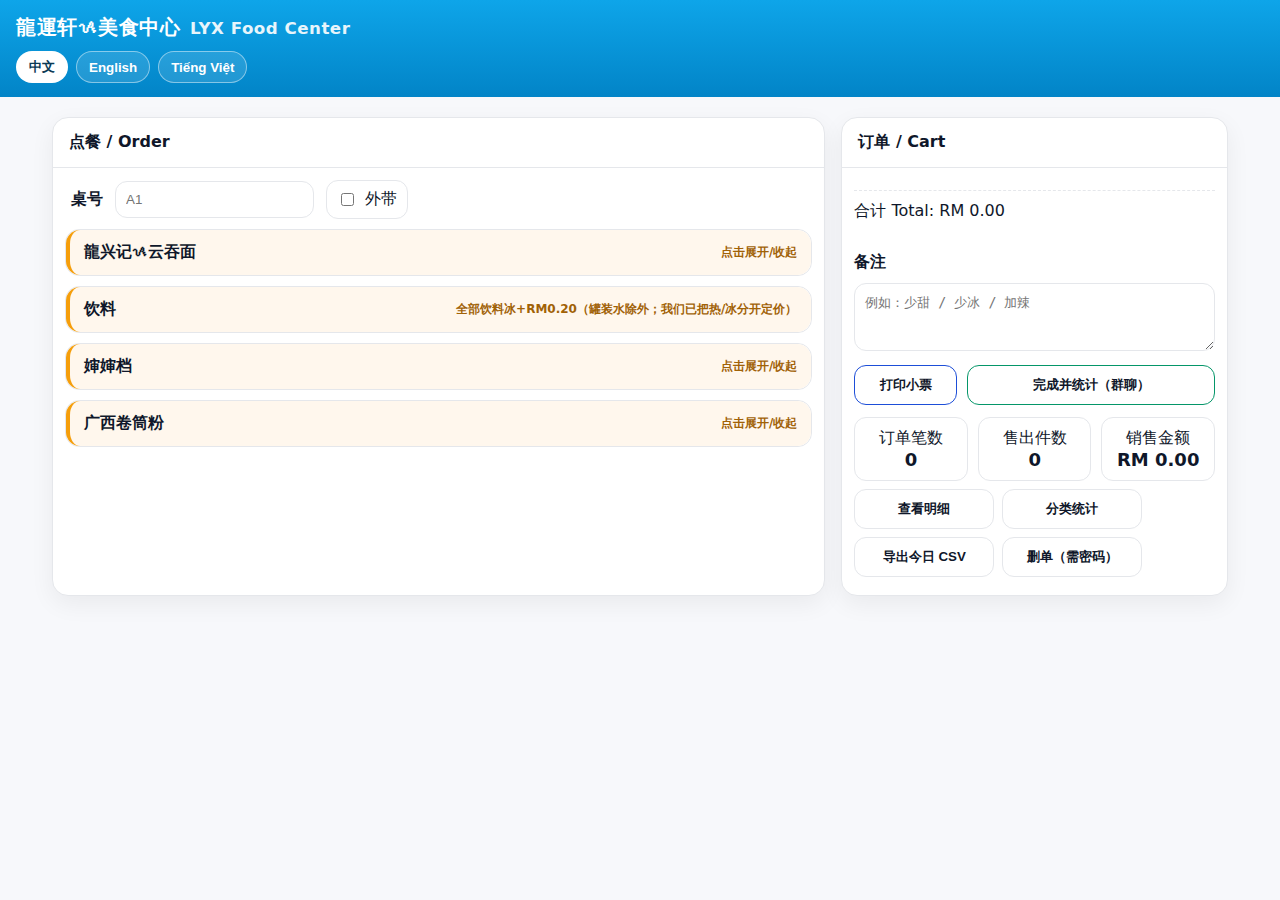
<file: index.html>
<!DOCTYPE html>
<html lang="zh" translate="no">
<head>
<meta charset="utf-8">
<meta name="viewport" content="width=device-width,initial-scale=1">
<title>龍運轩ᝰ美食中心 · LYX Food Center</title>
<meta name="color-scheme" content="light dark">
<style>
:root{
  --bg:#f7f8fb;--card:#fff;--ink:#0f172a;--mut:#6b7280;--line:#e5e7eb;
  --brand:#0ea5e9;--ok:#059669;--accent:#f59e0b; --shadow:0 8px 24px rgba(2,8,23,.06)
}
*{box-sizing:border-box;-webkit-tap-highlight-color:transparent}
html,body{margin:0;background:var(--bg);color:var(--ink);font-family:system-ui,-apple-system,Segoe UI,Roboto,Helvetica,Arial,sans-serif}
a{text-decoration:none;color:inherit}
.wrap{max-width:1200px;margin:20px auto;padding:0 12px 24px}
header{position:sticky;top:0;z-index:9;background:linear-gradient(180deg,#0ea5e9,#0284c7);color:#fff;padding:14px 16px}
h1{margin:0;font-size:20px;letter-spacing:.5px;display:flex;gap:10px;align-items:baseline}
h1 small{opacity:.9}
.lang{display:flex;gap:8px;margin-top:10px;flex-wrap:wrap}
.lang button{padding:6px 12px;border-radius:999px;border:1px solid rgba(255,255,255,.45);background:rgba(255,255,255,.12);color:#fff;cursor:pointer;font-weight:700}
.lang button.active{background:#fff;color:#0b3a55}

.grid{display:grid;grid-template-columns:2fr 1fr;gap:16px}
@media (max-width:980px){.grid{grid-template-columns:1fr}}
.panel{background:var(--card);border:1px solid var(--line);border-radius:16px;box-shadow:var(--shadow)}
.panel h3{margin:0;padding:14px 16px;border-bottom:1px solid var(--line);font-size:16px;display:flex;align-items:center;gap:8px}
.section{padding:12px 12px 18px}

.controls{display:flex;gap:12px;flex-wrap:wrap;align-items:center;margin:0 6px 10px}
.label{font-weight:700}
.input{padding:10px;border:1px solid var(--line);border-radius:12px;min-width:140px}
.switch{display:flex;gap:8px;align-items:center;border:1px solid var(--line);border-radius:12px;padding:8px 10px;background:#fff}

details{border:1px solid var(--line);border-radius:14px;margin:10px 0;background:#fff}
summary{list-style:none;cursor:pointer;padding:12px 14px;border-radius:14px;display:flex;justify-content:space-between;align-items:center;font-weight:900;background:#fff7ed;border-left:4px solid var(--accent)}
summary::marker,summary::-webkit-details-marker{display:none}
.cat-sub{color:#a16207;font-weight:600;font-size:12px}

.cards{padding:10px;display:grid;grid-template-columns:repeat(2,minmax(0,1fr));gap:10px}
@media (max-width:720px){.cards{grid-template-columns:1fr}}

.item{border:1px solid var(--line);border-radius:14px;padding:12px;background:#fff;display:flex;gap:12px;align-items:center}
.item .left{flex:1}
.title{font-weight:900}
.sub{color:var(--mut);font-size:12px;line-height:1.25}
.qty{min-width:56px;text-align:center;font-weight:900}

.btn{padding:10px 14px;border:1px solid var(--line);border-radius:12px;background:#fff;cursor:pointer;font-weight:700}
.btn.small{padding:10px 14px;font-size:18px;border-width:2px}
.btn.add{background:var(--brand);border-color:var(--brand);color:#fff}

.sticky{position:sticky;top:86px}
.sumrow{display:flex;gap:10px;margin-top:10px}
.sumrow .btn.print{flex:1;background:#1d4ed8;border-color:#1d4ed8;color:#fff}
.sumrow .btn.done{flex:3;background:var(--ok);border-color:var(--ok);color:#fff}
.note{width:100%;min-height:68px;border:1px solid var(--line);border-radius:12px;padding:10px;margin-top:10px}
.sum{border-top:1px dashed var(--line);padding-top:10px;margin-top:10px}

.kpis{display:grid;grid-template-columns:repeat(3,1fr);gap:10px;margin-top:12px}
.kpi{border:1px solid var(--line);border-radius:12px;padding:10px;background:#fff;text-align:center}
.kpi b{display:block;font-size:18px}

.tools{display:flex;gap:8px;flex-wrap:wrap;margin-top:8px}
.tag{font-size:11px;border:1px solid var(--line);color:#6b7280;padding:2px 6px;border-radius:999px}
.hidden{display:none}

/* 修复 WebView 文本反色 */
.btn{background:#fff !important;color:#0f172a !important;-webkit-text-fill-color:#0f172a !important;font-weight:700}
.tools .btn{min-width:140px;text-align:center}
body{color-scheme: light;}
</style>
</head>
<body>
<header>
  <h1><span id="title-main">龍運轩ᝰ美食中心</span> <small id="title-sub">LYX Food Center</small></h1>
  <div class="lang">
    <button id="btn-zh" class="active">中文</button>
    <button id="btn-en">English</button>
    <button id="btn-vi">Tiếng Việt</button>
  </div>
</header>

<div class="wrap grid">
  <!-- 左：菜单 -->
  <section class="panel">
    <h3 id="panel-order">点餐 / Order</h3>
    <div class="section">
      <div class="controls">
        <label class="label" id="label-table">桌号</label>
        <input id="tableNo" class="input" placeholder="A1">
        <label class="switch">
          <input type="checkbox" id="takeaway">
          <span id="takeaway-label">外带</span>
        </label>
      </div>

      <!-- 龍兴记ᝰ云吞面（默认收起） -->
      <details>
        <summary>
          <span id="sum-wonton">龍兴记ᝰ云吞面</span>
          <span class="cat-sub" id="tip-wonton">点击展开/收起</span>
        </summary>
        <div class="cards" id="cat-wonton"></div>
      </details>

      <!-- 饮料（默认收起） -->
      <details>
        <summary>
          <span id="sum-drinks">饮料</span>
          <span class="cat-sub" id="tip-drinks">全部饮料冰+RM0.20（罐装水除外；我们已把热/冰分开定价）</span>
        </summary>
        <div class="cards" id="cat-drinks"></div>
      </details>

      <!-- 婶婶档（默认收起） -->
      <details>
        <summary>
          <span id="sum-auntie">婶婶档</span>
          <span class="cat-sub" id="tip-auntie">点击展开/收起</span>
        </summary>
        <div class="cards" id="cat-auntie"></div>
      </details>

      <!-- 广西卷筒粉（默认收起） -->
      <details>
        <summary>
          <span id="sum-gx">广西卷筒粉</span>
          <span class="cat-sub" id="tip-gx">点击展开/收起</span>
        </summary>
        <div class="cards" id="cat-guangxi"></div>
      </details>
    </div>
  </section>

  <!-- 右：订单 -->
  <aside class="panel sticky">
    <h3 id="panel-cart">订单 / Cart</h3>
    <div id="cart" class="section"></div>
    <div class="section">
      <label class="label" id="note-label">备注</label>
      <textarea id="note" class="note" placeholder="例如：少甜 / 少冰 / 加辣"></textarea>
      <div class="sumrow">
        <button class="btn print" id="btn-print">打印小票</button>
        <button class="btn done" id="btn-done">完成并统计（群聊）</button>
      </div>

      <div class="kpis">
        <div class="kpi"><span id="kpi-orders-title">订单笔数</span><b id="kpi-orders">0</b></div>
        <div class="kpi"><span id="kpi-items-title">售出件数</span><b id="kpi-items">0</b></div>
        <div class="kpi"><span id="kpi-sales-title">销售金额</span><b id="kpi-sales">RM 0.00</b></div>
      </div>

      <div class="tools">
        <button class="btn" id="btn-view">查看明细</button>
        <button class="btn" id="btn-cat">分类统计</button>
        <button class="btn" id="btn-csv">导出今日 CSV</button>
        <button class="btn" id="btn-del">删单（需密码）</button>
      </div>
    </div>
  </aside>
</div>

<!-- 打印区 -->
<div id="print-area" class="hidden"></div>

<script>
/* ====== 全局报错可视化（避免白屏） ====== */
window.onerror = function(msg, src, line, col){
  alert("脚本错误：\\n" + msg + "\\n@" + (src||'inline') + ":" + line + ":" + col);
};

/* ========== I18N 多语言 ========== */
let LANG = 'zh';
const I18N = {
  ui: {
    zh:{title_main:"龍運轩ᝰ美食中心",title_sub:"LYX Food Center",order:"点餐 / Order",cart:"订单 / Cart",
      table:"桌号",takeaway:"外带",dinein:"堂食",add:"加入",
      cat_wonton:"龍兴记ᝰ云吞面",cat_wonton_tip:"点击展开/收起",
      cat_drinks:"饮料",cat_drinks_tip:"全部饮料冰+RM0.20（罐装水除外；我们已把热/冰分开定价）",
      cat_auntie:"婶婶档",cat_auntie_tip:"点击展开/收起",
      cat_gx:"广西卷筒粉",cat_gx_tip:"点击展开/收起",
      note_label:"备注",note_ph:"例如：少甜 / 少冰 / 加辣",
      print:"打印小票",done:"完成并统计（群聊）",
      k_orders:"订单笔数",k_items:"售出件数",k_sales:"销售金额",
      tool_today:"查看明细",tool_cat:"分类统计",tool_csv:"导出今日 CSV",tool_del:"删单（需密码）",
      sum_total:"合计 Total",alert_pick:"请先选择项目",alert_empty:"没有项目",
      today_none:"（今天暂无）",cat_report_title:"分类统计（累计到今天）",
      cat_name_w:"云吞面",cat_name_d:"饮料",cat_name_a:"婶婶档",cat_name_gx:"广西卷筒粉",
      time:"时间",type:"类型",
      csv_time:"时间",csv_table:"桌号",csv_type:"类型",csv_items:"项目",csv_total:"合计",csv_note:"备注"},
    en:{title_main:"LYX Food Center (龍運轩ᝰ)",title_sub:"LYX Food Center",order:"Order",cart:"Cart",
      table:"Table",takeaway:"Takeaway",dinein:"Dine-in",add:"Add",
      cat_wonton:"Wonton Noodles",cat_wonton_tip:"Tap to expand/collapse",
      cat_drinks:"Drinks",cat_drinks_tip:"Iced + RM0.20 (except canned water; hot/iced priced separately)",
      cat_auntie:"Auntie's Stall",cat_auntie_tip:"Tap to expand/collapse",
      cat_gx:"Guangxi Rolls",cat_gx_tip:"Tap to expand/collapse",
      note_label:"Note",note_ph:"e.g. less sweet / less ice / extra spicy",
      print:"Print Receipt",done:"Finish & Send (Group)",
      k_orders:"Orders",k_items:"Items",k_sales:"Sales",
      tool_today:"View Today",tool_cat:"By Category",tool_csv:"Export Today CSV",tool_del:"Delete (password)",
      sum_total:"Total",alert_pick:"Please add items first",alert_empty:"No items",
      today_none:"(No orders today)",cat_report_title:"Category Summary (today)",
      cat_name_w:"Wonton Noodles",cat_name_d:"Drinks",cat_name_a:"Auntie's Stall",cat_name_gx:"Guangxi Rolls",
      time:"Time",type:"Type",
      csv_time:"Time",csv_table:"Table",csv_type:"Type",csv_items:"Items",csv_total:"Total",csv_note:"Note"},
    vi:{title_main:"Trung tâm Ẩm thực LYX (龍運轩ᝰ)",title_sub:"LYX Food Center",order:"Gọi món",cart:"Giỏ hàng",
      table:"Bàn",takeaway:"Mang đi",dinein:"Dùng tại chỗ",add:"Thêm",
      cat_wonton:"Mì hoành thánh",cat_wonton_tip:"Nhấn để mở/đóng",
      cat_drinks:"Đồ uống",cat_drinks_tip:"Đá + RM0.20 (trừ nước lon; giá nóng/lạnh tách riêng)",
      cat_auntie:"Quầy của Cô",cat_auntie_tip:"Nhấn để mở/đóng",
      cat_gx:"Bánh cuốn Quảng Tây",cat_gx_tip:"Nhấn để mở/đóng",
      note_label:"Ghi chú",note_ph:"vd: ít ngọt / ít đá / thêm cay",
      print:"In hóa đơn",done:"Hoàn tất & gửi (nhóm)",
      k_orders:"Đơn",k_items:"Món",k_sales:"Doanh thu",
      tool_today:"Xem hôm nay",tool_cat:"Theo danh mục",tool_csv:"Xuất CSV hôm nay",tool_del:"Xóa (mật khẩu)",
      sum_total:"Tổng",alert_pick:"Hãy chọn món trước",alert_empty:"Chưa có món",
      today_none:"(Chưa có đơn hôm nay)",cat_report_title:"Tổng hợp theo danh mục (hôm nay)",
      cat_name_w:"Mì hoành thánh",cat_name_d:"Đồ uống",cat_name_a:"Quầy của Cô",cat_name_gx:"Bánh cuốn Quảng Tây",
      time:"Thời gian",type:"Loại",
      csv_time:"Thời gian",csv_table:"Bàn",csv_type:"Loại",csv_items:"Món",csv_total:"Tổng",csv_note:"Ghi chú"}
  },
  // 菜名翻译（未列出的用中文名）
  items:{
    /* 1) WONTON */
    w_small:{en:"Wonton Noodles (S)",vi:"Mì hoành thánh (Nhỏ)"},
    w_mid:{en:"Wonton Noodles (M)",vi:"Mì hoành thánh (Vừa)"},
    w_big:{en:"Wonton Noodles (L)",vi:"Mì hoành thánh (Lớn)"},
    w_wantan_dry:{en:"Wontons (Dry, per portion)",vi:"Hoành thánh khô (1 phần)"},
    w_wantan_soup:{en:"Wontons (Soup, per portion)",vi:"Hoành thánh nước (1 phần)"},
    w_add3:{en:"Add-on: 3 Wontons",vi:"Thêm: 3 hoành thánh"},
    /* 2) DRINKS */
    d_coffee_hot:{en:"Coffee (Hot)",vi:"Cà phê (Nóng)"},
    d_coffee_ice:{en:"Coffee (Iced)",vi:"Cà phê (Đá)"},
    d_coffeeC_hot:{en:"Coffee C (Hot)",vi:"Cà phê C (Nóng)"},
    d_coffeeC_ice:{en:"Coffee C (Iced)",vi:"Cà phê C (Đá)"},
    d_coffeeO_hot:{en:"Coffee O (Hot)",vi:"Cà phê O (Nóng)"},
    d_coffeeO_ice:{en:"Coffee O (Iced)",vi:"Cà phê O (Đá)"},
    d_milktea_hot:{en:"Milk Tea (Hot)",vi:"Trà sữa (Nóng)"},
    d_milktea_ice:{en:"Milk Tea (Iced)",vi:"Trà sữa (Đá)"},
    d_milkteaC_hot:{en:"Milk Tea C (Hot)",vi:"Trà sữa C (Nóng)"},
    d_milkteaC_ice:{en:"Milk Tea C (Iced)",vi:"Trà sữa C (Đá)"},
    d_milkteaSC_hot:{en:"Salty Milk Tea C (Hot)",vi:"Trà sữa mặn C (Nóng)"},
    d_milkteaSC_ice:{en:"Salty Milk Tea C (Iced)",vi:"Trà sữa mặn C (Đá)"},
    d_milo_hot:{en:"Milo (Hot)",vi:"Milo (Nóng)"},
    d_milo_ice:{en:"Milo (Iced)",vi:"Milo (Đá)"},
    d_miloC_hot:{en:"Milo C (Hot)",vi:"Milo C (Nóng)"},
    d_miloC_ice:{en:"Milo C (Iced)",vi:"Milo C (Đá)"},
    d_miloO_hot:{en:"Milo O (Hot)",vi:"Milo O (Nóng)"},
    d_miloO_ice:{en:"Milo O (Iced)",vi:"Milo O (Đá)"},
    d_canned:{en:"Canned Water",vi:"Nước lon"},
    /* 3) Auntie 主食 + 加料 */
    a_bitter_rice_noodle:{en:"Bitter Gourd Bee Hoon",vi:"Bún khổ qua"},
    a_nasi_ayam:{en:"Nasi Lemak (Chicken)",vi:"Nasi Lemak (gà)"},
    a_nasi_egg:{en:"Nasi Lemak (Egg only)",vi:"Nasi Lemak (trứng)"},
    a_pan_mee:{en:"Pan Mee",vi:"Mì Pan Mee"},
    a_braised_rice:{en:"Braised Rice",vi:"Cơm kho"},
    a_congee_pork:{en:"Fish Congee (Pork)",vi:"Cháo cá (heo)"},
    a_congee_chicken:{en:"Fish Congee (Chicken)",vi:"Cháo cá (gà)"},
    a_mianxian:{en:"Mee Sua",vi:"Mì sợi Mee Sua"},
    a_lu_rou_fan:{en:"Lu Rou Fan",vi:"Cơm thịt kho"},
    a_kuey_teow_soup:{en:"Kuey Teow Soup",vi:"Hủ tiếu nước"},
    a_add_century_egg:{en:"Add-on: Century Egg",vi:"Thêm: trứng bách thảo"},
    a_add_pickled_cucumber:{en:"Pickled Cucumber (add-on)",vi:"Dưa leo chua (thêm)"},
    a_add_pickled_okra:{en:"Pickled Okra (add-on)",vi:"Đậu bắp chua (thêm)"},
    a_add_pickled_bitter:{en:"Pickled Bitter Gourd (add-on)",vi:"Khổ qua chua (thêm)"},
    a_add_pickled_tofu:{en:"Pickled Tofu (add-on)",vi:"Đậu phụ chua (thêm)"},
    a_add_wing:{en:"Fried Chicken Wing",vi:"Cánh gà chiên"},
    a_add_fried_egg:{en:"Fried Egg",vi:"Trứng ốp la"},
    /* 4) Guangxi */
    gx_su:{en:"Plain Rice Roll (kosong)",vi:"Bánh cuốn trơn (kosong)"},
    gx_veg:{en:"Veg Rice Roll",vi:"Bánh cuốn rau"},
    gx_meatveg:{en:"Meat + Veg Rice Roll",vi:"Bánh cuốn thịt + rau"},
    gx_meat:{en:"Meat Rice Roll",vi:"Bánh cuốn thịt"},
    gx_full:{en:"Combo Rice Roll",vi:"Bánh cuốn thập cẩm"},
    gx_spring:{en:"Spring Roll",vi:"Chả giò"},
    gx_taro:{en:"Taro Cake",vi:"Bánh khoai môn"}
  }
};
function t(k){return I18N.ui[LANG][k]||k;}
function tItemName(id,fallback){return I18N.items[id]?.[LANG]||fallback;}

/* ========= 菜单数据 ========= */
const WONTON=[
  {id:"w_small", name:"云吞面（小）", price:6.50},
  {id:"w_mid",   name:"云吞面（中）", price:7.50},
  {id:"w_big",   name:"云吞面（大）", price:8.50},
  {id:"w_wantan_dry",  name:"云吞 干捞（一份）", price:5.00},
  {id:"w_wantan_soup", name:"云吞 汤（一份）",   price:5.00},
  {id:"w_add3",        name:"加料：云吞 ×3",     price:1.00},
];
const DRINKS=[
  {id:"d_coffee_hot",   name:"咖啡（热）",   price:2.30},
  {id:"d_coffee_ice",   name:"咖啡（冰）",   price:2.50},
  {id:"d_coffeeC_hot",  name:"咖啡C（热）",  price:2.50},
  {id:"d_coffeeC_ice",  name:"咖啡C（冰）",  price:2.70},
  {id:"d_coffeeO_hot",  name:"咖啡O（热）",  price:2.00},
  {id:"d_coffeeO_ice",  name:"咖啡O（冰）",  price:2.20},
  {id:"d_milktea_hot",  name:"奶茶（热）",   price:2.30},
  {id:"d_milktea_ice",  name:"奶茶（冰）",   price:2.50},
  {id:"d_milkteaC_hot", name:"奶茶C（热）",  price:2.50},
  {id:"d_milkteaC_ice", name:"奶茶C（冰）",  price:2.70},
  {id:"d_milkteaSC_hot",name:"奶茶咸C（热）",price:2.50},
  {id:"d_milkteaSC_ice",name:"奶茶咸C（冰）",price:2.70},
  {id:"d_milo_hot",     name:"Milo（热）",   price:2.60},
  {id:"d_milo_ice",     name:"Milo（冰）",   price:2.80},
  {id:"d_miloC_hot",    name:"Milo C（热）", price:2.80},
  {id:"d_miloC_ice",    name:"Milo C（冰）", price:3.00},
  {id:"d_miloO_hot",    name:"Milo O（热）", price:2.60},
  {id:"d_miloO_ice",    name:"Milo O（冰）", price:2.80},
  {id:"d_canned",       name:"罐装水",       price:3.00},
];
const AUNTIE=[
  {id:"a_bitter_rice_noodle", name:"苦瓜米粉",           price:6.00},
  {id:"a_nasi_ayam",          name:"Nasi Lemak（有鸡肉）", price:6.00},
  {id:"a_nasi_egg",           name:"Nasi Lemak（只有鸡蛋）", price:3.00},
  {id:"a_pan_mee",            name:"面粉糕",             price:6.00},
  {id:"a_braised_rice",       name:"红烧饭",             price:6.00},
  {id:"a_congee_pork",        name:"鱼粥（猪肉）",        price:6.00},
  {id:"a_congee_chicken",     name:"鱼粥（鸡肉）",        price:6.00},
  {id:"a_mianxian",           name:"面线",               price:6.00},
  {id:"a_lu_rou_fan",         name:"卤肉饭",             price:6.00},
  {id:"a_kuey_teow_soup",     name:"果条汤",             price:6.00},
  // 加料
  {id:"a_add_century_egg",       name:"加皮蛋",     price:1.00},
  {id:"a_add_pickled_cucumber",  name:"酸笋瓜",     price:1.50},
  {id:"a_add_pickled_okra",      name:"酸羊角豆",   price:1.50},
  {id:"a_add_pickled_bitter",    name:"酸苦瓜",     price:1.50},
  {id:"a_add_pickled_tofu",      name:"酸豆腐",     price:1.50},
  {id:"a_add_wing",              name:"炸鸡翅膀",   price:3.00},
  {id:"a_add_fried_egg",         name:"煎鸡蛋",     price:1.00},
];
const GUANGXI=[
  {id:"gx_su",      name:"素粉(kosong)",   price:1.00},
  {id:"gx_veg",     name:"蔬菜卷筒粉",     price:2.00},
  {id:"gx_meatveg", name:"菜加肉卷筒粉",   price:3.00},
  {id:"gx_meat",    name:"肉卷筒粉",       price:3.00},
  {id:"gx_full",    name:"全家福卷筒粉",   price:4.00},
  {id:"gx_spring",  name:"春卷",           price:1.00},
  {id:"gx_taro",    name:"芋头米糕",       price:1.00},
];
const ALL=[...WONTON,...DRINKS,...AUNTIE,...GUANGXI];

/* ========= 渲染 ========= */
const cart={}; // {id: qty}
function itemCard(it){
  const displayName=tItemName(it.id,it.name);
  return `
  <div class="item">
    <div class="left">
      <div class="title">${displayName}</div>
      <div class="sub">RM ${it.price.toFixed(2)}</div>
    </div>
    <div>
      <button class="btn small" onclick="dec('${it.id}')">-</button>
      <div id="qty-${it.id}" class="qty">${cart[it.id]||0}</div>
      <button class="btn small" onclick="inc('${it.id}')">+</button>
      <div style="height:6px"></div>
      <button class="btn add" onclick="inc('${it.id}')">${t('add')}</button>
    </div>
  </div>`;
}
function renderCategory(elId,list){
  const el=document.getElementById(elId);
  if(!el){ alert('缺少容器：'+elId); return; }
  el.innerHTML=list.map(itemCard).join("");
}
function renderAll(){
  // 文案
  document.getElementById('title-main').textContent=t('title_main');
  document.getElementById('title-sub').textContent=t('title_sub');
  document.getElementById('panel-order').textContent=t('order');
  document.getElementById('panel-cart').textContent=t('cart');
  document.getElementById('label-table').textContent=t('table');
  document.getElementById('takeaway-label').textContent=t('takeaway');
  document.getElementById('note-label').textContent=t('note_label');
  document.getElementById('btn-print').textContent=t('print');
  document.getElementById('btn-done').textContent=t('done');
  document.getElementById('kpi-orders-title').textContent=t('k_orders');
  document.getElementById('kpi-items-title').textContent=t('k_items');
  document.getElementById('kpi-sales-title').textContent=t('k_sales');
  document.getElementById('btn-view').textContent=t('tool_today');
  document.getElementById('btn-cat').textContent=t('tool_cat');
  document.getElementById('btn-csv').textContent=t('tool_csv');
  document.getElementById('btn-del').textContent=t('tool_del');
  document.getElementById('note').placeholder=t('note_ph');

  // 分类标题
  document.getElementById('sum-wonton').textContent=t('cat_wonton');
  document.getElementById('tip-wonton').textContent=t('cat_wonton_tip');
  document.getElementById('sum-drinks').textContent=t('cat_drinks');
  document.getElementById('tip-drinks').textContent=t('cat_drinks_tip');
  document.getElementById('sum-auntie').textContent=t('cat_auntie');
  document.getElementById('tip-auntie').textContent=t('cat_auntie_tip');
  document.getElementById('sum-gx').textContent=t('cat_gx');
  document.getElementById('tip-gx').textContent=t('cat_gx_tip');

  // 菜单卡片
  renderCategory("cat-wonton", WONTON);
  renderCategory("cat-drinks", DRINKS);
  renderCategory("cat-auntie", AUNTIE);
  renderCategory("cat-guangxi", GUANGXI);

  renderCart();
  showKpis();
}

/* ========= 购物车 & 价格 ========= */
function inc(id){ cart[id]=(cart[id]||0)+1; renderCart(); syncQty(id); }
function dec(id){ if(!cart[id]) return; cart[id]--; if(cart[id]<=0) delete cart[id]; renderCart(); syncQty(id); }
function syncQty(id){ const q=document.getElementById("qty-"+id); if(q) q.textContent=cart[id]||0; }
function priceOf(id){ const it=ALL.find(x=>x.id===id); return it?it.price:0; }
function nameOf(id){ const it=ALL.find(x=>x.id===id); if(!it) return id; return tItemName(id, it.name); }
function renderCart(){
  const el=document.getElementById("cart");
  let subtotal=0, html="";
  Object.keys(cart).forEach(id=>{
    const qty=cart[id]; const line=priceOf(id)*qty; subtotal+=line;
    html+=`<div>${nameOf(id)} × ${qty} = RM ${line.toFixed(2)}</div>`;
  });
  el.innerHTML = html + `<div class="sum">${t('sum_total')}: RM ${subtotal.toFixed(2)}</div>`;
}

/* ========= 本地统计 ========= */
function todayKey(){
  const d=new Date();
  const yyyy=d.getFullYear(), mm=String(d.getMonth()+1).padStart(2,'0'), dd=String(d.getDate()).padStart(2,'0');
  return "lyx_stats_"+`${yyyy}-${mm}-${dd}`;
}
function loadStats(){
  const raw = localStorage.getItem(todayKey());
  return raw ? JSON.parse(raw) : {orders:0, items:0, sales:0, list:[], cats:{}};
}
function saveStats(st){ localStorage.setItem(todayKey(), JSON.stringify(st)); showKpis(); }
function showKpis(){
  const s=loadStats();
  document.getElementById('kpi-orders').textContent=s.orders;
  document.getElementById('kpi-items').textContent=s.items;
  document.getElementById('kpi-sales').textContent="RM "+(s.sales||0).toFixed(2);
}

/* ========= 完成并统计 → WhatsApp ========= */
function finishAndSend(){
  if(Object.keys(cart).length===0){ alert(t('alert_pick')); return; }

  const table = document.getElementById('tableNo').value || "-";
  const type  = document.getElementById('takeaway').checked ? t('takeaway') : t('dinein');
  const note  = (document.getElementById('note').value||"").trim();

  // 计算本单
  let subtotal=0, itemsCount=0, lines=[], itemsArr=[];
  Object.keys(cart).forEach(id=>{
    const qty=cart[id]; itemsCount+=qty;
    const lineAmt = priceOf(id)*qty; subtotal+=lineAmt;
    lines.push(`- ${nameOf(id)} × ${qty} = RM ${lineAmt.toFixed(2)}`);
    itemsArr.push({id, qty, amount:+lineAmt.toFixed(2)});
  });

  // 写统计（总体+分类）
  const st=loadStats();
  st.orders += 1; st.items += itemsCount; st.sales = +(st.sales + subtotal).toFixed(2);
  const catMap={
    [I18N.ui.zh.cat_name_w]:WONTON.map(x=>x.id),
    [I18N.ui.zh.cat_name_d]:DRINKS.map(x=>x.id),
    [I18N.ui.zh.cat_name_a]:AUNTIE.map(x=>x.id),
    [I18N.ui.zh.cat_name_gx]:GUANGXI.map(x=>x.id),
  };
  st.cats = st.cats || {};
  Object.entries(catMap).forEach(([cat,ids])=>{
    let c=0,s=0; ids.forEach(id=>{ if(cart[id]){ c+=cart[id]; s+=cart[id]*priceOf(id);} });
    if(!st.cats[cat]) st.cats[cat]={count:0,amount:0};
    st.cats[cat].count += c; st.cats[cat].amount = +(st.cats[cat].amount + s).toFixed(2);
  });
  st.list.push({time:new Date().toLocaleString(), table, type, lines, items_struct:itemsArr, total:subtotal, note});
  saveStats(st);

  // 组合消息
  const NL = "\n";
  const msg = [
    `${t('title_main')} 订单`,
    `${t('table')}: ${table}`,
    `${t('type')}: ${type}`, "",
    LANG==='en'?"Items:":"明细:"
  ].concat(lines).concat(["",`${t('sum_total')}: RM ${subtotal.toFixed(2)}`, note?(t('note_label')+": "+note):""]).join(NL);

  // 打开 WhatsApp（外链 & 兜底 Scheme）
  const url = "https://wa.me/?text=" + encodeURIComponent(msg);
  let opened=false;
  try{ window.open(url,'_blank'); opened=true; }catch(e){}
  if(!opened){ location.href=url; }
  setTimeout(()=>{ try{ location.href = "whatsapp://send?text=" + encodeURIComponent(msg); }catch(e){} },600);

  // 清空购物车
  for(const k in cart) delete cart[k];
  renderCart(); showKpis();
}

/* ========= 打印小票 ========= */
function printReceipt(){
  if(Object.keys(cart).length===0){ alert(t('alert_empty')); return; }
  const area=document.getElementById('print-area'); area.classList.remove('hidden');
  const table=document.getElementById('tableNo').value||'-';
  const type=document.getElementById('takeaway').checked?t('takeaway'):t('dinein');
  let subtotal=0, body='';
  Object.keys(cart).forEach(id=>{
    const qty=cart[id], line=priceOf(id)*qty; subtotal+=line;
    body+=`<div>${nameOf(id)} × ${qty}<span style="float:right">RM ${line.toFixed(2)}</span></div>`;
  });
  area.innerHTML=`
  <div style="max-width:340px;margin:0 auto;font-size:13px;line-height:1.35">
    <div style="text-align:center;font-weight:900">${t('title_main')}<br><small>${t('title_sub')}</small></div>
    <div>${t('time')}: ${new Date().toLocaleString()}</div>
    <div>${t('table')}: ${table}</div>
    <div>${t('type')}: ${type}</div>
    <hr>${body}<hr>
    <div style="font-weight:900">${t('sum_total')}: RM ${subtotal.toFixed(2)}</div>
  </div>`;
  window.print(); area.classList.add('hidden');
}

/* ========= 查看 / 导出 / 删除 ========= */
function viewToday(){
  const st=loadStats();
  const toLines = (r)=>{
    if (Array.isArray(r.items_struct) && r.items_struct.length){
      return r.items_struct.map(it=>`- ${nameOf(it.id)} × ${it.qty} = RM ${(+it.amount).toFixed(2)}`);
    }
    return (r.lines||[]);
  };
  const lines=(st.list||[]).map((r,i)=>{
    const rebuilt = toLines(r);
    return `${i+1}. [${r.time}] ${r.table}/${r.type}\n   ${rebuilt.join("\n   ")}\n   ${I18N.ui.en.sum_total}: RM ${(+r.total).toFixed(2)}${r.note?("\n   "+t('note_label')+": "+r.note):""}`;
  }).join("\n\n");
  alert((lines||t('today_none')) + `\n\n${t('k_orders')}: ${st.orders} | ${t('k_items')}: ${st.items} | ${t('k_sales')}: RM ${st.sales.toFixed(2)}`);
}
function viewByCategory(){
  const st=loadStats(); const c=st.cats||{};
  const w = I18N.ui.zh.cat_name_w, d = I18N.ui.zh.cat_name_d, a = I18N.ui.zh.cat_name_a, gx = I18N.ui.zh.cat_name_gx;
  const mapName = {[w]: I18N.ui[LANG].cat_name_w,[d]: I18N.ui[LANG].cat_name_d,[a]: I18N.ui[LANG].cat_name_a,[gx]: I18N.ui[LANG].cat_name_gx};
  const msg = [
    I18N.ui[LANG].cat_report_title,
    `${mapName[w]}：${(c[w]?.count||0)}  / RM ${(c[w]?.amount||0).toFixed(2)}`,
    `${mapName[d]}：${(c[d]?.count||0)}  / RM ${(c[d]?.amount||0).toFixed(2)}`,
    `${mapName[a]}：${(c[a]?.count||0)}  / RM ${(c[a]?.amount||0).toFixed(2)}`,
    `${mapName[gx]}：${(c[gx]?.count||0)} / RM ${(c[gx]?.amount||0).toFixed(2)}`
  ].join("\n");
  alert(msg);
}
function exportCSV(){
  const k=todayKey(), st=JSON.parse(localStorage.getItem(k)||"{}");
  const headers=[t('csv_time'),t('csv_table'),t('csv_type'),t('csv_items'),t('csv_total'),t('csv_note')];
  const rows=[headers.join(",")];
  (st.list||[]).forEach(r=>{
    let itemsStr="";
    if(Array.isArray(r.items_struct)&&r.items_struct.length){
      itemsStr=r.items_struct.map(it=>`${nameOf(it.id)} × ${it.qty} = RM ${(+it.amount).toFixed(2)}`).join(" | ");
    }else{
      itemsStr=(r.lines||[]).join(" | ");
    }
    rows.push([r.time,r.table,r.type,itemsStr.replace(/,/g," "),"RM "+(+r.total).toFixed(2),(r.note||"").replace(/,/g," ")].join(","));
  });
  const blob=new Blob([rows.join("\n")],{type:"text/csv;charset=utf-8"});
  const a=document.createElement('a'); a.href=URL.createObjectURL(blob);
  a.download=`lyx_today_${todayKey().slice(-10)}.csv`; a.click();
}
const DELETE_PWD="Lyx115599$";
function deleteWithPwd(){
  const p=prompt("输入密码以清空今天统计");
  if(p!==DELETE_PWD){ alert("密码错误"); return; }
  localStorage.removeItem(todayKey());
  showKpis(); alert("已清空今天统计");
}

/* ========= 语言按钮 / 事件绑定（稳固） ========= */
function setLang(next){
  LANG = next;
  document.getElementById('btn-zh').classList.toggle('active', next==='zh');
  document.getElementById('btn-en').classList.toggle('active', next==='en');
  document.getElementById('btn-vi').classList.toggle('active', next==='vi');
  renderAll();
}
function bindButtonsSafely(){
  const bind=(id,fn)=>{
    const el=document.getElementById(id); if(!el) return;
    const fresh=el.cloneNode(true); el.parentNode.replaceChild(fresh,el);
    fresh.id=id; fresh.addEventListener('click',fn);
  };
  bind('btn-print', printReceipt);
  bind('btn-done',  finishAndSend);
  bind('btn-view',  viewToday);
  bind('btn-cat',   viewByCategory);
  bind('btn-csv',   exportCSV);
  bind('btn-del',   deleteWithPwd);
  document.getElementById('btn-zh').onclick=()=>setLang('zh');
  document.getElementById('btn-en').onclick=()=>setLang('en');
  document.getElementById('btn-vi').onclick=()=>setLang('vi');
}
document.addEventListener("DOMContentLoaded", ()=>{ renderAll(); bindButtonsSafely(); });
</script>
</body>
</html>
</file>
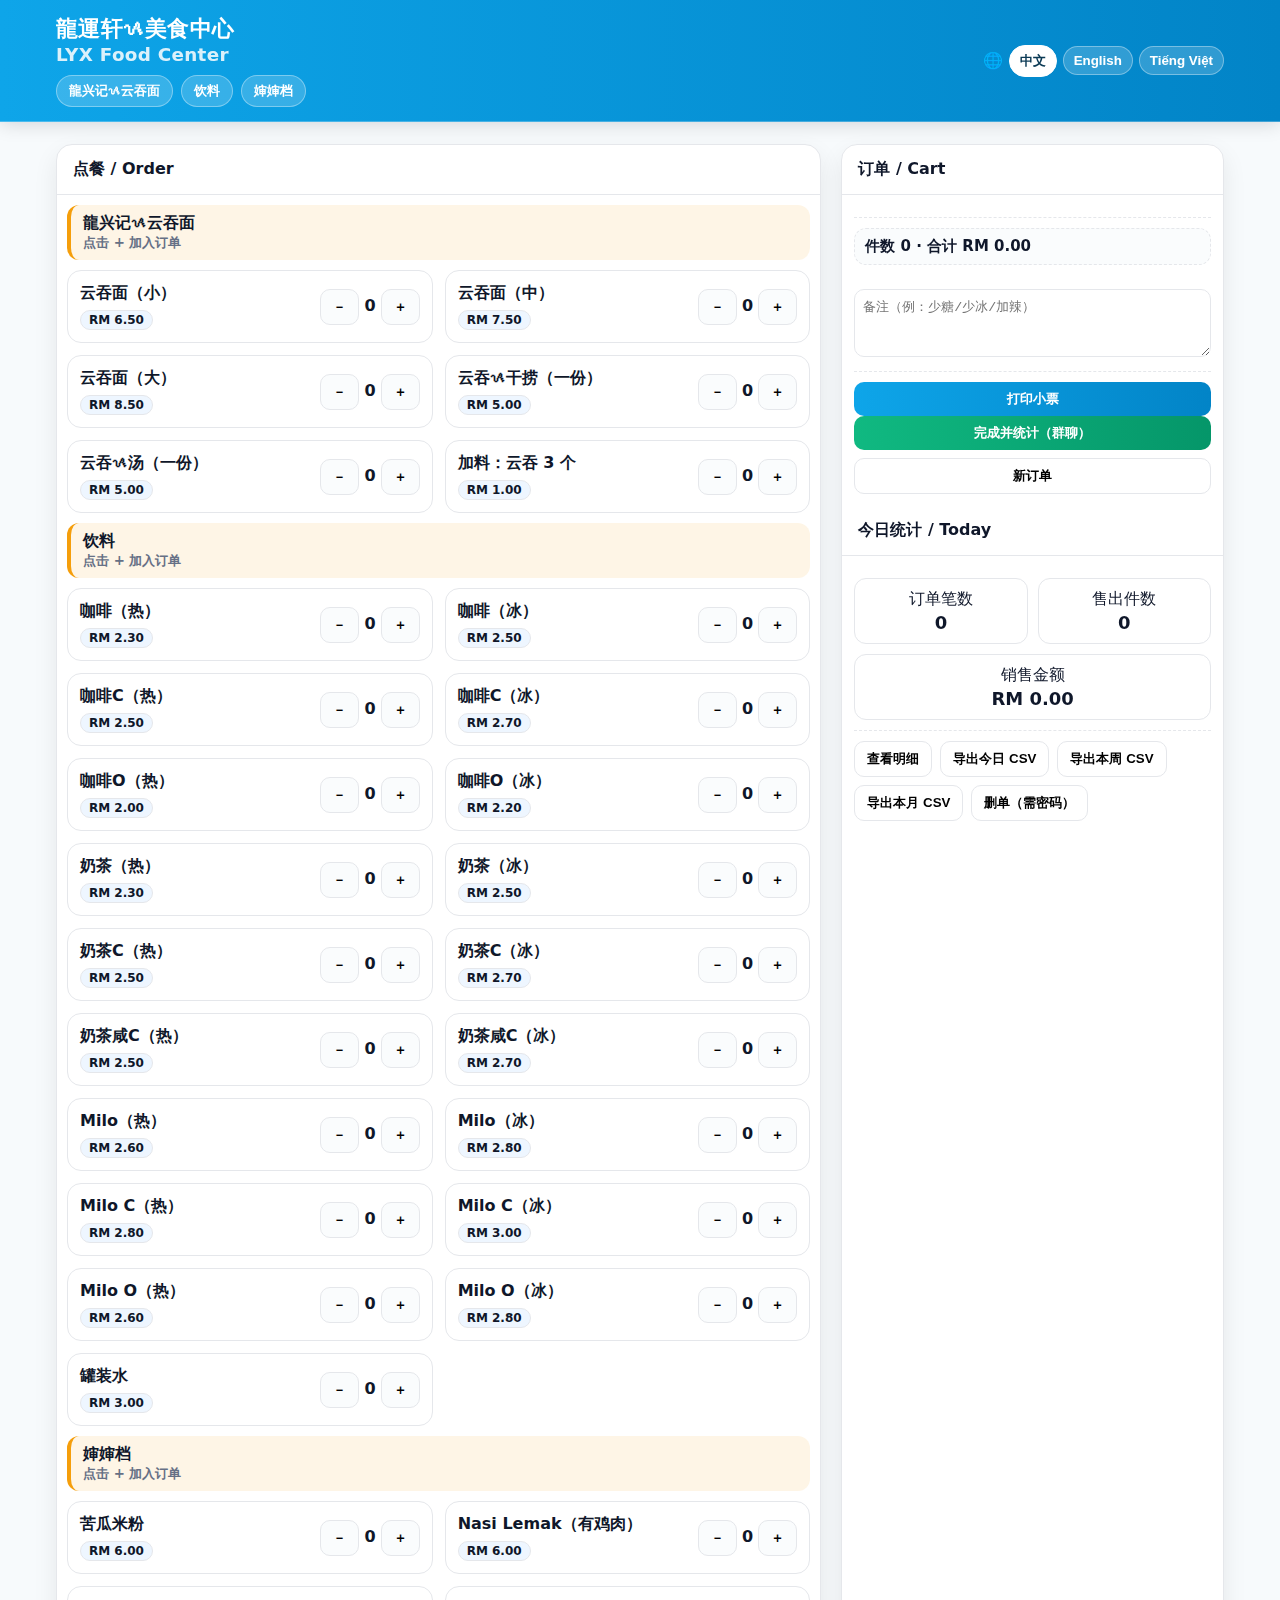
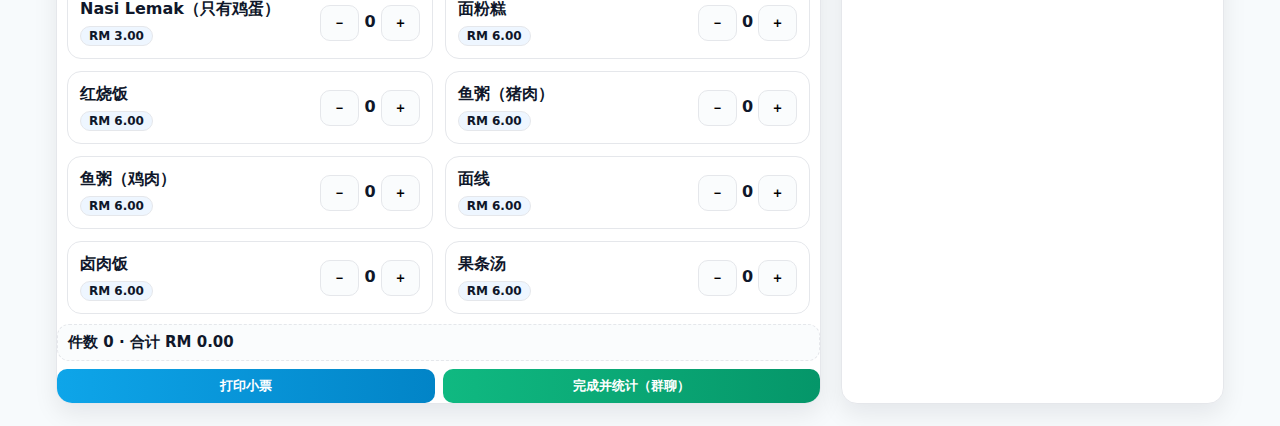
<file: LYX.html>
<!DOCTYPE html><html lang="zh" translate="no">
<head>
<meta charset="UTF-8" />
<meta name="viewport" content="width=device-width, initial-scale=1" />
<title>龍運轩ᝰ美食中心 · LYX Food Center</title>
<meta name="color-scheme" content="light dark">
<style>
:root{
  --bg:#f7fafc; --card:#ffffff; --ink:#0f172a; --muted:#667085; --line:#e5e7eb;
  --brand:#0ea5e9; --brand2:#0284c7; --ok:#10b981; --accent:#f59e0b; --chip:#eef6ff;
  --shadow:0 10px 25px rgba(2,8,23,.08);
}
@media (prefers-color-scheme: dark){
  :root{
    --bg:#0b1220; --card:#0f172a; --ink:#e6edf5; --muted:#9aa6b2; --line:#233041;
    --brand:#22b8f0; --brand2:#1993d1; --ok:#27d7a7; --accent:#f7b955; --chip:#0c2030;
    --shadow:0 10px 25px rgba(0,0,0,.35);
  }
}
*{box-sizing:border-box;-webkit-tap-highlight-color:transparent}
html,body{margin:0;padding:0;background:var(--bg);color:var(--ink);font-family:system-ui,-apple-system,Segoe UI,Roboto,Helvetica,Arial,sans-serif}
a{text-decoration:none;color:inherit}
.wrap{max-width:1200px;margin:22px auto;padding:0 16px}
.grid{display:grid;grid-template-columns:2fr 1fr;gap:20px}
@media (max-width:980px){.grid{grid-template-columns:1fr}}
header{position:sticky;top:0;z-index:20;backdrop-filter:blur(10px);background:linear-gradient(90deg,var(--brand),var(--brand2));color:#fff;border-bottom:1px solid rgba(255,255,255,.25);box-shadow:0 2px 18px rgba(2,8,23,.15)}
.header-in{max-width:1200px;margin:0 auto;padding:14px 16px;display:flex;gap:12px;align-items:center;justify-content:space-between;flex-wrap:wrap}
h1{margin:0;font-size:22px;font-weight:900;letter-spacing:.3px}
h1 small{display:block;opacity:.85;font-weight:600}
.lang{display:flex;gap:6px;align-items:center}
.lang button{padding:6px 10px;border-radius:999px;border:1px solid rgba(255,255,255,.35);background:rgba(255,255,255,.18);color:#fff;font-weight:800;cursor:pointer}
.lang button.active{background:#fff;color:#0b3a55;border-color:#fff}
.subnav{display:flex;gap:8px;flex-wrap:wrap;margin-top:10px}
.chip{padding:6px 12px;border-radius:999px;background:rgba(255,255,255,.18);border:1px solid rgba(255,255,255,.35);color:#fff;font-weight:700;font-size:13px}
.panel{background:var(--card);border:1px solid var(--line);border-radius:16px;box-shadow:var(--shadow);overflow:hidden}
.panel h3{margin:0;padding:14px 16px;border-bottom:1px solid var(--line);font-size:16px;font-weight:800;display:flex;align-items:center;gap:8px}
.section{padding:12px}
.group-title{margin:10px 10px 6px;padding:8px 12px;border-left:4px solid var(--accent);border-radius:12px;background:color-mix(in srgb,var(--accent) 10%,transparent);font-weight:900}
.group-title small{display:block;color:var(--muted);font-weight:600}
.cards{display:grid;grid-template-columns:repeat(2,minmax(0,1fr));gap:12px;margin:10px}
@media (max-width:720px){.cards{grid-template-columns:1fr}}
.item{background:var(--card);border:1px solid var(--line);border-radius:14px;padding:12px;display:flex;align-items:center;justify-content:space-between;gap:12px;transition:transform .12s ease, box-shadow .12s ease}
.item:hover{transform:translateY(-1px);box-shadow:0 8px 18px rgba(2,8,23,.08)}
.left .title{font-weight:900}
.price-badge{display:inline-block;margin-top:6px;padding:2px 8px;border-radius:999px;background:var(--chip);border:1px solid var(--line);font-size:12px;font-weight:700}
.qty{min-width:42px;text-align:center;font-weight:900}
.btn{padding:8px 12px;border:1px solid var(--line);border-radius:10px;background:var(--card);cursor:pointer;font-weight:800}
.btn.small{background:color-mix(in srgb,var(--bg) 60%,transparent)}
.btn.ok{background:linear-gradient(90deg,var(--ok),#059669);color:#fff;border:none}
.btn.brand{background:linear-gradient(90deg,var(--brand),var(--brand2));color:#fff;border:none}
.btn.block{width:100%}
.btn:active{transform:scale(.98)}
.sticky{position:sticky;top:86px}
.sum{border-top:1px dashed var(--line);padding-top:10px;margin-top:10px}
.note{width:100%;height:68px;border:1px solid var(--line);border-radius:10px;padding:8px;background:var(--card);color:var(--ink)}
.cart-total{font-size:15px;font-weight:900;border:1px dashed var(--line);border-radius:12px;padding:8px 10px;background:color-mix(in srgb,var(--bg) 60%,transparent)}
.stat{display:flex;gap:10px;flex-wrap:wrap;margin-top:10px}
.stat .box{flex:1;min-width:130px;border:1px solid var(--line);border-radius:12px;padding:10px;background:var(--card);text-align:center}
.stat .box b{display:block;font-size:18px;margin-top:2px}
@media (max-width:980px){
  .floating{position:sticky;bottom:0;z-index:25;background:var(--card);border-top:1px solid var(--line);padding:10px;box-shadow:0 -6px 16px rgba(2,8,23,.08)}
}
#print-area{display:none}
</style>
</head>
<body>
<header>
  <div class="header-in">
    <div>
      <h1 id="brand">龍運轩ᝰ美食中心 <small>LYX Food Center</small></h1>
      <nav class="subnav">
        <a class="chip" href="#noodle" id="chip-noodle">龍兴记ᝰ云吞面</a>
        <a class="chip" href="#drink" id="chip-drink">饮料</a>
        <a class="chip" href="#aunt" id="chip-aunt">婶婶档</a>
      </nav>
    </div>
    <div class="lang">
      <span>🌐</span>
      <button id="btn-zh" class="active" onclick="setLang('zh')">中文</button>
      <button id="btn-en" onclick="setLang('en')">English</button>
      <button id="btn-vi" onclick="setLang('vi')">Tiếng Việt</button>
    </div>
  </div>
</header>

<div class="wrap grid">
  <!-- 左：菜单 -->
  <section class="panel">
    <h3 id="title-order">点餐 / Order</h3>
    <div id="menuArea"></div>

    <!-- 移动端底部操作条 -->
    <div class="floating">
      <div class="cart-total" id="miniTotal">件数 0 · 合计 RM 0.00</div>
      <div style="display:flex;gap:8px;margin-top:8px">
        <button class="btn brand block" onclick="printReceipt()" id="btn-print">打印小票</button>
        <button class="btn ok block" onclick="finalizeOrder()" id="btn-finish">完成并统计（群聊）</button>
      </div>
    </div>
  </section>

  <!-- 右：购物车 + 统计 -->
  <aside class="panel sticky">
    <h3 id="title-cart">订单 / Cart</h3>
    <div id="cart" class="section"></div>
    <div class="section">
      <textarea id="note" class="note" placeholder="备注（例：少糖/少冰/加辣）"></textarea>
      <div class="sum">
        <button class="btn brand block" onclick="printReceipt()" id="btn-print-2">打印小票</button>
        <button class="btn ok block" onclick="finalizeOrder()" id="btn-finish-2">完成并统计（群聊）</button>
        <button class="btn block" style="margin-top:8px" onclick="clearCart()" id="btn-new">新订单</button>
      </div>
    </div>

    <h3 id="title-today">今日统计 / Today</h3>
    <div class="section">
      <div class="stat">
        <div class="box"><span id="stat-orders-label">订单笔数</span><b id="st_orders">0</b></div>
        <div class="box"><span id="stat-items-label">售出件数</span><b id="st_items">0</b></div>
        <div class="box"><span id="stat-revenue-label">销售金额</span><b id="st_revenue">RM 0.00</b></div>
      </div>
      <div class="sum" style="display:flex;flex-wrap:wrap;gap:8px">
        <button class="btn" onclick="openStatsDetail()" id="btn-detail">查看明细</button>
        <button class="btn" onclick="exportTodayCSV()" id="btn-exp-today">导出今日 CSV</button>
        <button class="btn" onclick="exportWeekCSV()" id="btn-exp-week">导出本周 CSV</button>
        <button class="btn" onclick="exportMonthCSV()" id="btn-exp-month">导出本月 CSV</button>
        <button class="btn" onclick="cancelLastOrder()" id="btn-cancel">删单（需密码）</button>
      </div>
    </div>
  </aside>
</div>

<!-- 打印区 -->
<div id="print-area"></div>

<script>
/* ======= 管理员 PIN（删单） ======= */
const ADMIN_PIN = "Lyx115599$";

/* ======= 三语字典 ======= */
const i18n = {
  zh:{brandCN:"龍運轩ᝰ美食中心",brandEN:"LYX Food Center",
      chipNoodle:"龍兴记ᝰ云吞面",chipDrink:"饮料",chipAunt:"婶婶档",
      order:"点餐 / Order",cart:"订单 / Cart",today:"今日统计 / Today",
      statOrders:"订单笔数",statItems:"售出件数",statRevenue:"销售金额",
      print:"打印小票",finish:"完成并统计（群聊）",newOrder:"新订单",
      detail:"查看明细",expToday:"导出今日 CSV",expWeek:"导出本周 CSV",expMonth:"导出本月 CSV",cancel:"删单（需密码）",
      groupNoodle:"龍兴记ᝰ云吞面",groupDrink:"饮料",groupAunt:"婶婶档",
      hintTapAdd:"点击 + 加入订单",hot:"热",ice:"冰",
      sizeS:"小",sizeM:"中",sizeL:"大",
      sums:(n,t,c)=>`件数 ${n} · 合计 ${c} ${fmt(t)}`,
      notePH:"备注（例：少糖/少冰/加辣）",
      msgHeader:(cn,en)=>`【${cn} ${en}】订单`,printTotal:"合计 Total:",
      alertAddFirst:"请先点餐",alertDone:(n,c,sum)=>`已完成：${n} 件 · 金额 ${c} ${fmt(sum)}`,
      statsTitle:"【今日统计】",statsNone:"（无明细）",
      enterPin:"请输入管理员密码",wrongPin:"密码错误",noOrderToCancel:"没有可撤销的订单",cancelSuccess:(c,a)=>`已撤销上一单：－${c} ${fmt(a)}`
  },
  en:{brandCN:"龍運轩ᝰ美食中心",brandEN:"LYX Food Center",
      chipNoodle:"LHK · Wonton Noodles",chipDrink:"Drinks",chipAunt:"Auntie's Stall",
      order:"Order",cart:"Cart",today:"Today",
      statOrders:"Orders",statItems:"Items",statRevenue:"Revenue",
      print:"Print",finish:"Finish & Log (WA Group)",newOrder:"New Order",
      detail:"Details",expToday:"Export Today CSV",expWeek:"Export Week CSV",expMonth:"Export Month CSV",cancel:"Void Last (PIN)",
      groupNoodle:"Long Hing Kee · Wonton Noodles",groupDrink:"Drinks",groupAunt:"Auntie's Stall",
      hintTapAdd:"Tap + to add",hot:"Hot",ice:"Iced",
      sizeS:"S",sizeM:"M",sizeL:"L",
      sums:(n,t,c)=>`Items ${n} · Total ${c} ${fmt(t)}`,
      notePH:"Notes (e.g. less sugar / less ice / spicy)",
      msgHeader:(cn,en)=>`[${cn} ${en}] Order`,printTotal:"Total:",
      alertAddFirst:"Please add items first",alertDone:(n,c,sum)=>`Completed: ${n} items · ${c} ${fmt(sum)}`,
      statsTitle:"[Today Stats]",statsNone:"(No details)",
      enterPin:"Enter admin PIN",wrongPin:"Wrong PIN",noOrderToCancel:"No order to cancel",cancelSuccess:(c,a)=>`Voided last order: -${c} ${fmt(a)}`
  },
  vi:{brandCN:"龍運轩ᝰ美食中心",brandEN:"LYX Food Center",
      chipNoodle:"Mì hoành thánh LHK",chipDrink:"Thức uống",chipAunt:"Sạp của Cô",
      order:"Gọi món",cart:"Giỏ hàng",today:"Hôm nay",
      statOrders:"Đơn",statItems:"Phần",statRevenue:"Doanh thu",
      print:"In hóa đơn",finish:"Hoàn tất & gửi nhóm",newOrder:"Đơn mới",
      detail:"Xem chi tiết",expToday:"Xuất CSV hôm nay",expWeek:"Xuất CSV tuần",expMonth:"Xuất CSV tháng",cancel:"Hủy đơn cuối (PIN)",
      groupNoodle:"Mì hoành thánh LHK",groupDrink:"Thức uống",groupAunt:"Quầy của Cô",
      hintTapAdd:"Nhấn + để thêm",hot:"Nóng",ice:"Đá",
      sizeS:"Nhỏ",sizeM:"Vừa",sizeL:"Lớn",
      sums:(n,t,c)=>`Số phần ${n} · Tổng ${c} ${fmt(t)}`,
      notePH:"Ghi chú (ít đường / ít đá / cay...)",
      msgHeader:(cn,en)=>`[${cn} ${en}] Đơn hàng`,printTotal:"Tổng cộng:",
      alertAddFirst:"Vui lòng chọn món trước",alertDone:(n,c,sum)=>`Xong: ${n} phần · ${c} ${fmt(sum)}`,
      statsTitle:"[Thống kê hôm nay]",statsNone:"(Không có chi tiết)",
      enterPin:"Nhập mã PIN quản trị",wrongPin:"PIN sai",noOrderToCancel:"Không có đơn để hủy",cancelSuccess:(c,a)=>`Đã hủy đơn: -${c} ${fmt(a)}`
  }
};
let LANG = localStorage.getItem('lyx_lang') || 'zh';
function setLang(l){
  LANG=l; localStorage.setItem('lyx_lang', l);
  const t=i18n[LANG];
  document.getElementById('btn-zh').classList.toggle('active', l==='zh');
  document.getElementById('btn-en').classList.toggle('active', l==='en');
  document.getElementById('btn-vi').classList.toggle('active', l==='vi');
  document.getElementById('brand').innerHTML = `${t.brandCN} <small>${t.brandEN}</small>`;
  document.getElementById('chip-noodle').textContent=t.chipNoodle;
  document.getElementById('chip-drink').textContent=t.chipDrink;
  document.getElementById('chip-aunt').textContent=t.chipAunt;
  document.getElementById('title-order').textContent=t.order;
  document.getElementById('title-cart').textContent=t.cart;
  document.getElementById('title-today').textContent=t.today;
  document.getElementById('stat-orders-label').textContent=t.statOrders;
  document.getElementById('stat-items-label').textContent=t.statItems;
  document.getElementById('stat-revenue-label').textContent=t.statRevenue;
  document.getElementById('btn-print').textContent=t.print;
  document.getElementById('btn-print-2').textContent=t.print;
  document.getElementById('btn-finish').textContent=t.finish;
  document.getElementById('btn-finish-2').textContent=t.finish;
  document.getElementById('btn-new').textContent=t.newOrder;
  document.getElementById('btn-detail').textContent=t.detail;
  document.getElementById('btn-exp-today').textContent=t.expToday;
  document.getElementById('btn-exp-week').textContent=t.expWeek;
  document.getElementById('btn-exp-month').textContent=t.expMonth;
  document.getElementById('btn-cancel').textContent=t.cancel;
  document.getElementById('note').placeholder=t.notePH;
  render();
}

/* ======= 工具 ======= */
const settings={cafeName:"龍運轩ᝰ美食中心",cafeNameEn:"LYX Food Center",currency:"RM"};
const CURRENCY=()=>settings.currency||"RM";
const fmt=n=>(Math.round(n*100)/100).toFixed(2);

/* ======= 菜单数据 ======= */
/* 1) 龍兴记ᝰ云吞面 */
const NOODLES=[
  {id:"yuntai_s", group:"noodle",
   name:{zh:`云吞面（${i18n.zh.sizeS}）`, en:`Wonton Noodles (${i18n.en.sizeS})`, vi:`Mì hoành thánh (${i18n.vi.sizeS})`}, price:6.50},
  {id:"yuntai_m", group:"noodle",
   name:{zh:`云吞面（${i18n.zh.sizeM}）`, en:`Wonton Noodles (${i18n.en.sizeM})`, vi:`Mì hoành thánh (${i18n.vi.sizeM})`}, price:7.50},
  {id:"yuntai_l", group:"noodle",
   name:{zh:`云吞面（${i18n.zh.sizeL}）`, en:`Wonton Noodles (${i18n.en.sizeL})`, vi:`Mì hoành thánh (${i18n.vi.sizeL})`}, price:8.50},
  {id:"wantan_dry", group:"noodle",
   name:{zh:"云吞ᝰ干捞（一份）", en:"Wonton (Dry) - 1 plate", vi:"Hoành Thánh Khô (1 phần)"}, price:5.00},
  {id:"wantan_soup", group:"noodle",
   name:{zh:"云吞ᝰ汤（一份）", en:"Wonton (Soup) - 1 bowl", vi:"Hoành Thánh Nước (1 phần)"}, price:5.00},
  {id:"wantan_add3", group:"noodle",
   name:{zh:"加料：云吞 3 个", en:"Add-on: 3 Wontons", vi:"Thêm: 3 hoành thánh"}, price:1.00}
];

/* 2) 饮料（热价；冰 +0.20；罐装 RM3.00） */
const DRINK_BASE=[
  {key:"coffee",  name:{zh:"咖啡",   en:"Coffee",     vi:"Cà phê"},      price:2.30},
  {key:"coffee_c",name:{zh:"咖啡C",  en:"Coffee C",   vi:"Cà phê C"},    price:2.50},
  {key:"coffee_o",name:{zh:"咖啡O",  en:"Coffee O",   vi:"Cà phê O"},    price:2.00},
  {key:"tea_milk",name:{zh:"奶茶",   en:"Milk Tea",   vi:"Trà sữa"},     price:2.30},
  {key:"tea_c",   name:{zh:"奶茶C",  en:"Milk Tea C", vi:"Trà sữa C"},   price:2.50},
  {key:"tea_salt",name:{zh:"奶茶咸C",en:"Milk Tea (Salted C)", vi:"Trà sữa mặn (C)"}, price:2.50},
  {key:"milo",    name:{zh:"Milo",   en:"Milo",       vi:"Milo"},        price:2.60},
  {key:"milo_c",  name:{zh:"Milo C", en:"Milo C",     vi:"Milo C"},      price:2.80},
  {key:"milo_o",  name:{zh:"Milo O", en:"Milo O",     vi:"Milo O"},      price:2.60}
];
const CANNED=[{key:"canned", name:{zh:"罐装水",en:"Canned Water",vi:"Nước lon"}, price:3.00}];
function buildDrinks(){
  const t=i18n[LANG], list=[];
  DRINK_BASE.forEach(d=>{
    list.push({id:`drink_${d.key}_hot`,group:"drink",
      name:{zh:`${d.name.zh}（${t.hot}）`,en:`${d.name.en} (${i18n.en.hot})`,vi:`${d.name.vi} (${i18n.vi.hot})`},price:d.price});
    list.push({id:`drink_${d.key}_ice`,group:"drink",
      name:{zh:`${d.name.zh}（${t.ice}）`,en:`${d.name.en} (${i18n.en.ice})`,vi:`${d.name.vi} (${i18n.vi.ice})`},price:parseFloat((d.price+0.20).toFixed(2))});
  });
  CANNED.forEach(c=>list.push({id:`drink_${c.key}`,group:"drink",name:c.name,price:c.price}));
  return list;
}

/* 3) 婶婶档（来自照片清单，不含图片上传） */
const AUNT=[
  {id:"bh_bitter",  name:{zh:"苦瓜米粉",en:"Bitter Gourd Beehoon",vi:"Bún khổ qua"}, price:6.00},
  {id:"nasi_lemak_chicken", name:{zh:"Nasi Lemak（有鸡肉）",en:"Nasi Lemak (Chicken)",vi:"Cơm dừa (gà)"}, price:6.00},
  {id:"nasi_lemak_egg",     name:{zh:"Nasi Lemak（只有鸡蛋）",en:"Nasi Lemak (Egg only)",vi:"Cơm dừa (trứng)"}, price:3.00},
  {id:"mee_fengao", name:{zh:"面粉糕",en:"Pan Mee (Hand-pulled)",vi:"Mì bột kéo"}, price:6.00},
  {id:"braised_rice", name:{zh:"红烧饭",en:"Braised Rice",vi:"Cơm kho"}, price:6.00},
  {id:"fish_pork_congee", name:{zh:"鱼粥（猪肉）",en:"Fish Congee (Pork)",vi:"Cháo cá (thịt heo)"}, price:6.00},
  {id:"fish_chicken_congee", name:{zh:"鱼粥（鸡肉）",en:"Fish Congee (Chicken)",vi:"Cháo cá (gà)"}, price:6.00},
  {id:"mee_sua", name:{zh:"面线",en:"Mee Sua",vi:"Mì gạo sợi nhỏ"}, price:6.00},
  {id:"lu_rou_fan", name:{zh:"卤肉饭",en:"Braised Pork Rice",vi:"Cơm thịt kho"}, price:6.00},
  {id:"kuey_teow_soup", name:{zh:"果条汤",en:"Kuey Teow Soup",vi:"Hủ tiếu nước"}, price:6.00}
];

/* ======= 购物车 ======= */
let MENU=[]; // 运行时汇总
let cart={};
const findItem=id=>MENU.find(x=>x.id===id)||null;
const nameByLang=it=>it.name?.[LANG] || it.name?.zh || it.name || '';
function add(id){cart[id]=(cart[id]||0)+1; render();}
function dec(id){if(!cart[id])return; cart[id]--; if(cart[id]<=0) delete cart[id]; render();}
function clearCart(){cart={}; render();}

/* ======= 渲染 ======= */
function itemCard(it){
  const qty=cart[it.id]||0;
  return `<div class="item">
    <div class="left">
      <div class="title">${nameByLang(it)}</div>
      <div class="price-badge">${CURRENCY()} ${fmt(it.price)}</div>
    </div>
    <div>
      <button class="btn small" onclick="dec('${it.id}')">－</button>
      <span class="qty">${qty}</span>
      <button class="btn small" onclick="add('${it.id}')">＋</button>
    </div>
  </div>`;
}
function renderMenu(){
  const t=i18n[LANG];
  MENU=[...NOODLES, ...buildDrinks(), ...AUNT];
  let html="";
  html+=`<div id="noodle" class="group-title">${t.groupNoodle}<small>${t.hintTapAdd}</small></div>`;
  html+=`<div class="cards">${NOODLES.map(itemCard).join('')}</div>`;
  html+=`<div id="drink" class="group-title">${t.groupDrink}<small>${t.hintTapAdd}</small></div>`;
  html+=`<div class="cards">${buildDrinks().map(itemCard).join('')}</div>`;
  html+=`<div id="aunt" class="group-title">${t.groupAunt}<small>${t.hintTapAdd}</small></div>`;
  html+=`<div class="cards">${AUNT.map(itemCard).join('')}</div>`;
  document.getElementById("menuArea").innerHTML=html;
}
function renderCart(){
  const t=i18n[LANG], node=document.getElementById("cart");
  node.innerHTML=""; let subtotal=0, items=0;
  for(const id in cart){
    const it=findItem(id); if(!it) continue;
    const q=cart[id], line=it.price*q; subtotal+=line; items+=q;
    const row=document.createElement("div");
    row.className="item";
    row.innerHTML=`<div class="left"><div class="title">${nameByLang(it)} × ${q}</div>
                   <div class="price-badge">${CURRENCY()} ${fmt(it.price)}</div></div>
                   <div style="font-weight:900">${CURRENCY()} ${fmt(line)}</div>`;
    node.appendChild(row);
  }
  const sum=document.createElement("div");
  sum.className="sum";
  sum.innerHTML=`<div class="cart-total">${t.sums(items, subtotal, CURRENCY())}</div>`;
  node.appendChild(sum);
  document.getElementById("miniTotal").textContent=t.sums(items, subtotal, CURRENCY());
}
function render(){ renderMenu(); renderCart(); updateStatsUI(); }

/* ======= 发单 & 打印 ======= */
function buildOrderMessage(){
  const t=i18n[LANG]; let lines=[], total=0;
  for(const id in cart){ const it=findItem(id); if(!it) continue;
    const q=cart[id], line=it.price*q; total+=line;
    lines.push(`- ${nameByLang(it)} × ${q} = ${CURRENCY()} ${fmt(line)}`);
  }
  const note=(document.getElementById('note').value||'').trim();
  const head=t.msgHeader(settings.cafeName, settings.cafeNameEn);
  return `${head}\n\n${lines.join('\n')}\n\n${t.printTotal} ${CURRENCY()} ${fmt(total)}\n${note?('Notes/备注: '+note):''}`;
}
function sendToGroup(text){
  const encoded=encodeURIComponent(text);
  const appUrl='whatsapp://send?text='+encoded;
  const webUrl='https://wa.me/?text='+encoded;
  let ok=false; try{const w=window.open(appUrl,'_blank'); ok=!!w;}catch(e){}
  setTimeout(()=>{ if(!ok) window.open(webUrl,'_blank'); }, 450);
}
function printReceipt(){
  if(Object.keys(cart).length===0){ alert(i18n[LANG].alertAddFirst); return; }
  let body="", total=0;
  for(const id in cart){ const it=findItem(id); if(!it) continue;
    const q=cart[id], line=it.price*q; total+=line;
    body+=`<div>${nameByLang(it)} × ${q}<span style="float:right">${CURRENCY()} ${fmt(line)}</span></div>`;
  }
  const html=`<div style="max-width:360px;margin:0 auto;font:13px/1.45 ui-monospace,Menlo,Consolas,monospace">
    <div style="text-align:center;margin-bottom:6px"><div style="font-size:18px;font-weight:900">${settings.cafeName}</div>
      <div style="font-size:14px;font-weight:700">${settings.cafeNameEn}</div></div>
    <div style="border-top:2px dashed #999;margin:6px 0"></div>
    <div>Time: ${new Date().toLocaleString()}</div>
    <div style="border-top:1px solid #777;margin:6px 0"></div>${body}
    <div style="border-top:1px dashed #aaa;margin:8px 0"></div>
    <div style="font-weight:900">${i18n[LANG].printTotal} ${CURRENCY()} ${fmt(total)}</div></div>`;
  const area=document.getElementById('print-area'); area.style.display='block'; area.innerHTML=html;
  window.print(); area.style.display='none';
}
function finalizeOrder(){
  const t=i18n[LANG];
  if(Object.keys(cart).length===0){ alert(t.alertAddFirst); return; }
  const msg=buildOrderMessage(); const r=recordSale();
  sendToGroup(msg); printReceipt(); clearCart();
  alert(t.alertDone(r.itemsCount, CURRENCY(), r.subtotal));
}

/* ======= 统计 & 删单（需 PIN，只撤销上一单） ======= */
function keyFor(d){const Y=d.getFullYear(),M=String(d.getMonth()+1).padStart(2,'0'),D=String(d.getDate()).padStart(2,'0');return `lyx_stats_${Y}-${M}-${D}`;}
function loadStats(k){try{return JSON.parse(localStorage.getItem(k)||'{"orders":0,"items":0,"revenue":0,"detail":{},"log":[]}');}catch(e){return {"orders":0,"items":0,"revenue":0,"detail":{},"log":[]};}}
function saveStats(k,s){localStorage.setItem(k,JSON.stringify(s));}
function updateStatsUI(){const s=loadStats(keyFor(new Date()));document.getElementById('st_orders').textContent=s.orders||0;document.getElementById('st_items').textContent=s.items||0;document.getElementById('st_revenue').textContent=CURRENCY()+' '+fmt(s.revenue||0);}
function recordSale(){
  const k=keyFor(new Date()), s=loadStats(k); let items=0, sub=0, orderItems={};
  for(const id in cart){const it=findItem(id); if(!it) continue; const q=cart[id]; items+=q; sub+=it.price*q; s.detail[id]=(s.detail[id]||0)+q; orderItems[id]=q;}
  s.orders=(s.orders||0)+1; s.items=(s.items||0)+items; s.revenue=(s.revenue||0)+sub;
  s.log.push({ts:Date.now(),items:orderItems,itemsCount:items,subtotal:sub}); saveStats(k,s); updateStatsUI();
  return {itemsCount:items, subtotal:sub};
}
function cancelLastOrder(){
  const t=i18n[LANG], pin=prompt(t.enterPin); if(pin===null) return; if(pin!==ADMIN_PIN){alert(t.wrongPin);return;}
  const k=keyFor(new Date()), s=loadStats(k); if(!s.log.length){alert(t.noOrderToCancel);return;}
  const last=s.log.pop(); s.orders=Math.max(0,(s.orders||0)-1); s.items=Math.max(0,(s.items||0)-(last.itemsCount||0)); s.revenue=Math.max(0,(s.revenue||0)-(last.subtotal||0));
  for(const id in last.items){s.detail[id]=(s.detail[id]||0)-last.items[id]; if(s.detail[id]<=0) delete s.detail[id];}
  saveStats(k,s); updateStatsUI(); alert(t.cancelSuccess(CURRENCY(), last.subtotal||0));
}
function openStatsDetail(){
  const t=i18n[LANG], s=loadStats(keyFor(new Date()));
  const lines=Object.keys(s.detail||{}).map(id=>{const it=findItem(id)||{name:{zh:id,en:id,vi:id}};return `${nameByLang(it)} × ${s.detail[id]}`;});
  alert(`${t.statsTitle}\n${t.statOrders}：${s.orders||0}\n${t.statItems}：${s.items||0}\n${t.statRevenue}：${CURRENCY()} ${fmt(s.revenue||0)}\n\n`+(lines.length?lines.join('\n'):t.statsNone));
}

/* ======= 导出 CSV（今日/周/月） ======= */
function toCSV(rows,name){const esc=v=>{const t=String(v??'');return /[",\n]/.test(t)?`"${t.replace(/"/g,'""')}"`:t;};const csv='\uFEFF'+rows.map(r=>r.map(esc).join(',')).join('\r\n');const blob=new Blob([csv],{type:'text/csv;charset=utf-8;'});const url=URL.createObjectURL(blob);const a=document.createElement('a');a.href=url;a.download=name;document.body.appendChild(a);a.click();document.body.removeChild(a);URL.revokeObjectURL(url);}
function exportTodayCSV(){exportPeriodCSV([keyFor(new Date())],'today');}
function exportWeekCSV(){const d=new Date();const dow=d.getDay()||7;const start=new Date(d);start.setDate(d.getDate()-dow+1);const keys=[];for(let t=new Date(start);t<=d;t.setDate(t.getDate()+1)){keys.push(keyFor(new Date(t)));}exportPeriodCSV(keys,'week');}
function exportMonthCSV(){const d=new Date();const start=new Date(d.getFullYear(),d.getMonth(),1);const keys=[];for(let t=new Date(start);t<=d;t.setDate(t.getDate()+1)){keys.push(keyFor(new Date(t)));}exportPeriodCSV(keys,'month');}
function exportPeriodCSV(keys,label){const rows=[[settings.cafeName,settings.cafeNameEn],[label.toUpperCase(),'Report'],[]];rows.push(['Date','Orders','Items','Revenue']);let O=0,I=0,R=0;keys.forEach(k=>{const s=loadStats(k);if((s.orders||0)+(s.items||0)+(s.revenue||0)>0){rows.push([k.replace('lyx_stats_',''),s.orders||0,s.items||0,CURRENCY()+' '+fmt(s.revenue||0)]);O+=s.orders||0;I+=s.items||0;R+=s.revenue||0;}});rows.push([]);rows.push(['TOTAL',O,I,CURRENCY()+' '+fmt(R)]);toCSV(rows,`${label}_sales.csv`);}

/* 启动 */
setLang(LANG);
</script>
</body>
</html>
</file>
